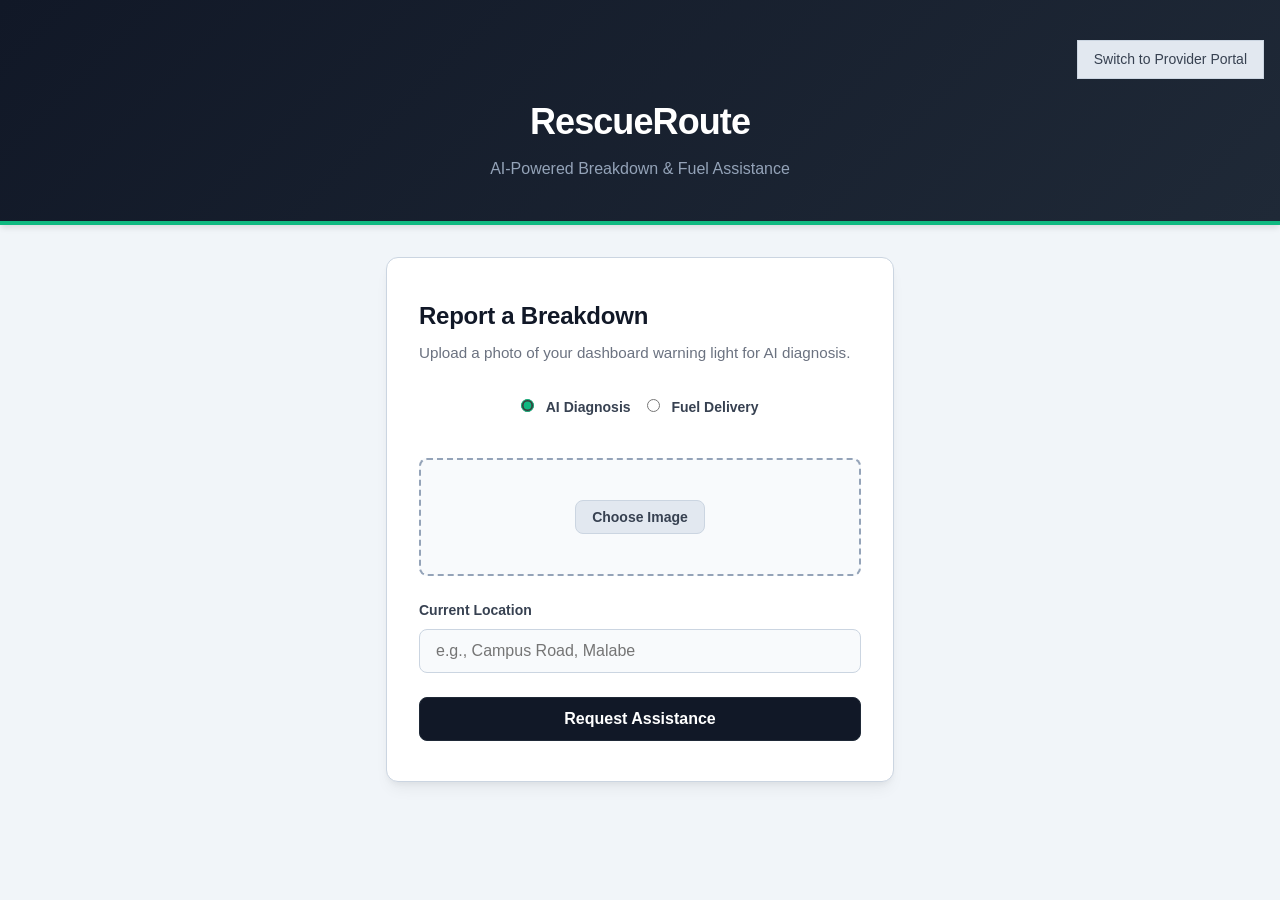
<file: frontend/index.html>
<!DOCTYPE html>
<html lang="en">
<head>
    <meta charset="UTF-8">
    <meta name="viewport" content="width=device-width, initial-scale=1.0">
    <title>On-Road Assistance</title>
    <link rel="icon" type="image/png" href="./assets/favicon.png">
    <link rel="stylesheet" href="css/main.css">
    <link rel="stylesheet" href="css/forms.css">
</head>
<body>
    <header>
        <div style="text-align: right; margin-bottom: 1rem;">
            <a href="./provider.html" class="btn-secondary" style="text-decoration: none; display: inline-block;">Switch to Provider Portal</a>
        </div>
        <h1>RescueRoute</h1>
        <p>AI-Powered Breakdown & Fuel Assistance</p>
    </header>

    <main class="container">
        <section class="card">
            <h2>Report a Breakdown</h2>
            <p>Upload a photo of your dashboard warning light for AI diagnosis.</p>
            
            <form id="breakdown-form">
                <div class="form-group" style="flex-direction: row; gap: 1rem; justify-content: center; margin-bottom: 2rem;">
                    <label style="cursor: pointer;">
                        <input type="radio" name="service_type" value="breakdown" checked> AI Diagnosis
                    </label>
                    <label style="cursor: pointer;">
                        <input type="radio" name="service_type" value="fuel"> Fuel Delivery
                    </label>
                </div>

                <div id="breakdown-section">
                    <div class="upload-area" id="upload-area">
                        <input type="file" id="dashboard-img" accept="image/*" hidden>
                        <button type="button" id="upload-btn" class="btn-secondary">Choose Image</button>
                        <div id="image-preview" class="preview-box"></div>
                    </div>
                </div>

                <div id="fuel-section" style="display: none; background: #fafafa; padding: 1.5rem; border-radius: 4px; margin-bottom: 1.5rem; border: 1px solid #e2e8f0;">
                    <div class="form-group">
                        <label for="fuel-type">Required Fuel Type</label>
                        <select id="fuel-type" style="padding: 0.75rem; border: 1px solid #ccc; border-radius: 4px;">
                            <option value="Petrol (92 Octane)">Petrol (92 Octane)</option>
                            <option value="Petrol (95 Octane)">Petrol (95 Octane)</option>
                            <option value="Auto Diesel">Auto Diesel</option>
                            <option value="Super Diesel">Super Diesel</option>
                        </select>
                    </div>
                    <div class="form-group">
                        <label for="fuel-amount">Amount (Liters)</label>
                        <input type="number" id="fuel-amount" placeholder="e.g., 5" min="1" max="20">
                    </div>
                </div>

                <div class="form-group">
                    <label for="location">Current Location</label>
                    <input type="text" id="location" placeholder="e.g., Campus Road, Malabe" required>
                </div>

                <button type="submit" class="btn-primary" id="submit-btn">Request Assistance</button>
            </form>
        </section>
    </main>

    <div id="custom-modal" class="modal-overlay hidden">
        <div class="modal-box">
            <h3 id="modal-title">Notification</h3>
            <p id="modal-message">Message goes here.</p>
            <button id="modal-close-btn" class="btn-primary">OK</button>
        </div>
    </div>

    <script src="js/ui.js"></script>
    <script src="js/api.js"></script>
    <script src="js/main.js"></script>
</body>
</html>
</file>
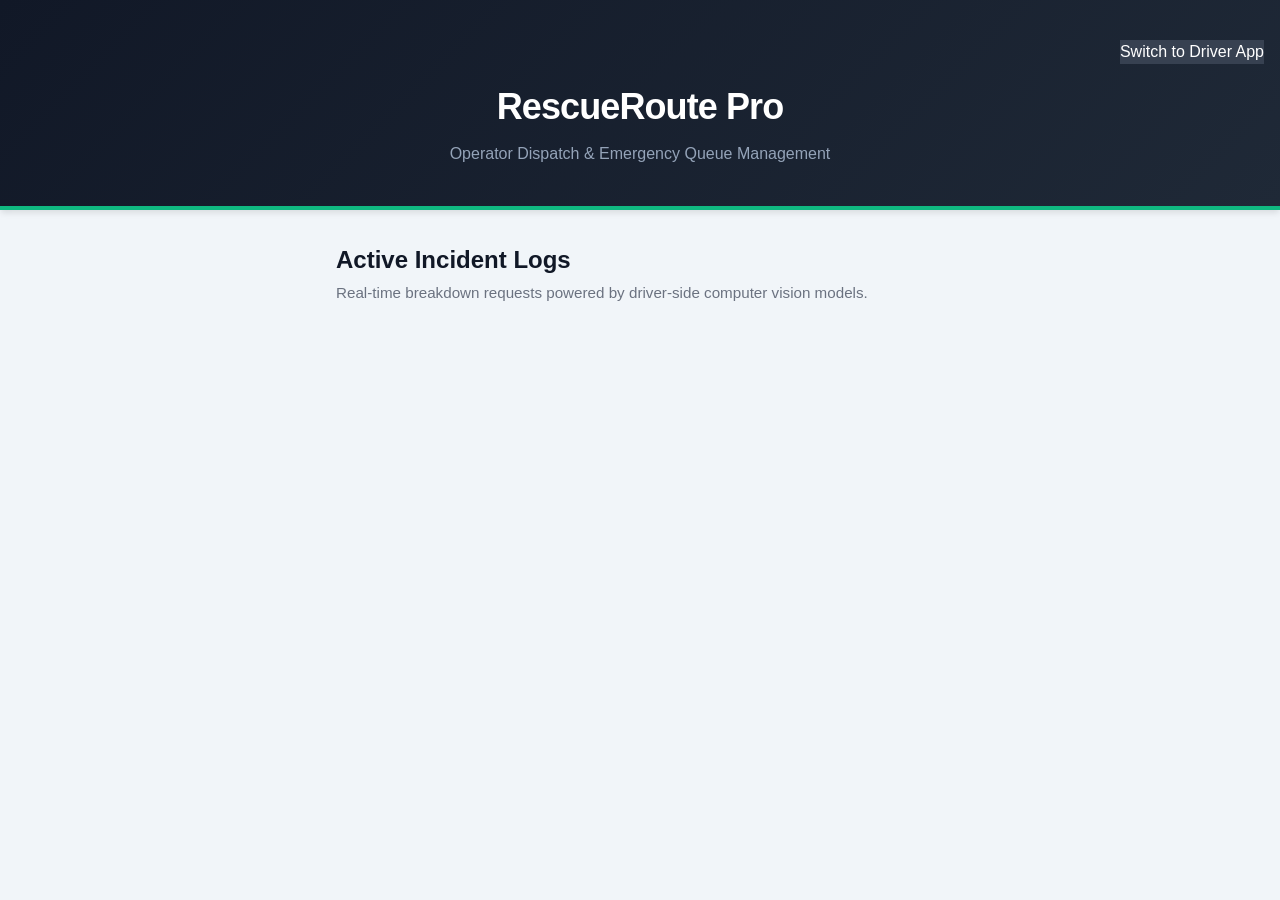
<file: frontend/provider.html>
<!DOCTYPE html>
<html lang="en">
<head>
    <meta charset="UTF-8">
    <meta name="viewport" content="width=device-width, initial-scale=1.0">
    <title>Provider Dispatch Dashboard</title>
    <link rel="icon" type="image/png" href="./assets/favicon.png">
    <link rel="stylesheet" href="css/main.css">
    <style>
        .ticket-list {
            display: flex;
            flex-direction: column;
            gap: 1.25rem;
            margin-top: 1.5rem;
        }
        .ticket-card {
            border-left: 6px solid var(--silver-accent);
            padding: 1.75rem;
            background: var(--card-bg);
            border-radius: 8px;
            border-top: 1px solid var(--border);
            border-right: 1px solid var(--border);
            border-bottom: 1px solid var(--border);
            box-shadow: 0 4px 6px -1px rgba(0, 0, 0, 0.05);
        }
        .ticket-card.Pending {
            border-left-color: var(--danger);
        }
        .ticket-card.Dispatched {
            border-left-color: var(--primary);
        }
        .meta-row {
            display: flex;
            justify-content: space-between;
            margin-bottom: 0.75rem;
            font-size: 0.85rem;
            color: var(--text-muted);
            font-weight: 500;
        }
        .ticket-card h3 {
            font-size: 1.25rem;
            font-weight: 700;
            margin-bottom: 0.5rem;
            color: var(--dark-bg);
        }
        .ticket-card p {
            margin: 0.4rem 0;
            font-size: 0.95rem;
        }
        .badge {
            display: inline-block;
            padding: 0.25rem 0.5rem;
            font-size: 0.75rem;
            font-weight: 700;
            border-radius: 4px;
            background-color: #f1f5f9;
            color: #374151;
        }
        .Pending .badge {
            background-color: #fee2e2;
            color: #991b1b;
        }
        .Dispatched .badge {
            background-color: #d1fae5;
            color: #065f46;
        }
        .btn-claim {
            width: auto;
            margin-top: 1.25rem;
            background-color: var(--dark-bg);
            color: white;
            padding: 0.6rem 1.25rem;
            font-size: 0.875rem;
            border: 1px solid #1f2937;
        }
        .btn-claim:hover {
            background-color: #1f2937;
            border-color: var(--primary);
        }
    </style>
</head>
<body>
    <header>
        <div style="text-align: right; margin-bottom: 1rem;">
            <a href="./index.html" class="btn-secondary" style="text-decoration: none; display: inline-block; background-color: #374151; color: white; border-color: #4b5563;">Switch to Driver App</a>
        </div>
        <h1>RescueRoute Pro</h1>
        <p>Operator Dispatch & Emergency Queue Management</p>
    </header>

    <main class="container" style="max-width: 640px;">
        <h2 style="font-size: 1.5rem; font-weight: 700; margin-bottom: 0.25rem;">Active Incident Logs</h2>
        <p style="color: var(--text-muted); font-size: 0.95rem; margin-bottom: 1.5rem;">Real-time breakdown requests powered by driver-side computer vision models.</p>
        <div id="queue-container" class="ticket-list"></div>
    </main>

    <script src="js/provider.js"></script>
</body>
</html>
</file>
<file: frontend/css/main.css>
:root {
    --primary: #10b981;
    --primary-hover: #059669;
    --dark-bg: #111827;
    --light-bg: #f1f5f9;
    --text-dark: #111827;
    --text-muted: #6b7280;
    --card-bg: #ffffff;
    --border: #cbd5e1;
    --danger: #ef4444;
    --success: #10b981;
    --silver-accent: #94a3b8;
}

* {
    box-sizing: border-box;
    margin: 0;
    padding: 0;
    font-family: -apple-system, BlinkMacSystemFont, "Segoe UI", Roboto, Helvetica, Arial, sans-serif;
}

body {
    background-color: var(--light-bg);
    color: var(--text-dark);
    line-height: 1.5;
}

header {
    text-align: center;
    padding: 2.5rem 1rem;
    background: linear-gradient(135deg, var(--dark-bg) 0%, #1f2937 100%);
    color: white;
    border-bottom: 4px solid var(--primary);
    box-shadow: 0 4px 6px -1px rgba(0, 0, 0, 0.1);
}

header h1 {
    font-size: 2.25rem;
    font-weight: 800;
    letter-spacing: -0.025em;
    margin-bottom: 0.5rem;
}

header p {
    color: var(--silver-accent);
    font-size: 1rem;
    font-weight: 500;
}

.container {
    width: 100%;
    max-width: 540px;
    margin: 0 auto;
    padding: 2rem 1rem;
}

.card {
    background-color: var(--card-bg);
    padding: 2.5rem 2rem;
    border-radius: 12px;
    border: 1px solid var(--border);
    box-shadow: 0 10px 15px -3px rgba(0, 0, 0, 0.05), 0 4px 6px -2px rgba(0, 0, 0, 0.05);
}

.card h2 {
    font-size: 1.5rem;
    font-weight: 700;
    margin-bottom: 0.5rem;
    letter-spacing: -0.01em;
}

.card p {
    color: var(--text-muted);
    margin-bottom: 2rem;
    font-size: 0.95rem;
}

.modal-overlay {
    position: fixed;
    top: 0;
    left: 0;
    width: 100%;
    height: 100%;
    background-color: rgba(17, 24, 39, 0.7);
    -webkit-backdrop-filter: blur(4px);
    backdrop-filter: blur(4px);
    display: flex;
    justify-content: center;
    align-items: center;
    z-index: 1000;
    padding: 1rem;
}

.modal-overlay.hidden {
    display: none;
}

.modal-box {
    background-color: var(--card-bg);
    padding: 2rem;
    border-radius: 12px;
    box-shadow: 0 20px 25px -5px rgba(0, 0, 0, 0.1), 0 10px 10px -5px rgba(0, 0, 0, 0.04);
    width: 100%;
    max-width: 400px;
    text-align: center;
    border-top: 4px solid var(--primary);
}

.modal-box h3 {
    margin-bottom: 0.75rem;
    font-size: 1.25rem;
    font-weight: 700;
    color: var(--dark-bg);
}

.modal-box p {
    margin-bottom: 1.5rem;
    color: var(--text-muted);
    font-size: 0.95rem;
}

@media (max-width: 640px) {
    header {
        padding: 2rem 1rem;
    }
    header h1 {
        font-size: 1.75rem;
    }
    .card {
        padding: 1.75rem 1.25rem;
    }
}
</file>
<file: frontend/css/forms.css>
.form-group {
    margin-bottom: 1.5rem;
    display: flex;
    flex-direction: column;
}

label {
    margin-bottom: 0.5rem;
    font-weight: 600;
    font-size: 0.875rem;
    color: #374151;
}

input[type="text"],
input[type="number"],
select {
    padding: 0.75rem 1rem;
    border: 1px solid var(--border);
    border-radius: 8px;
    font-size: 1rem;
    background-color: #f8fafc;
    color: var(--text-dark);
    transition: all 0.2s;
    outline: none;
}

input[type="text"]:focus,
input[type="number"]:focus,
select:focus {
    border-color: var(--primary);
    background-color: #ffffff;
    box-shadow: 0 0 0 3px rgba(16, 185, 129, 0.15);
}

.upload-area {
    border: 2px dashed var(--silver-accent);
    padding: 2.5rem 1.5rem;
    text-align: center;
    border-radius: 8px;
    margin-bottom: 1.5rem;
    background-color: #f8fafc;
    transition: all 0.2s;
}

.upload-area:hover {
    border-color: var(--primary);
    background-color: #f1f5f9;
}

.preview-box img {
    max-width: 100%;
    max-height: 220px;
    margin-top: 1.25rem;
    border-radius: 6px;
    box-shadow: 0 4px 6px -1px rgba(0, 0, 0, 0.05);
    display: none;
}

button {
    padding: 0.75rem 1.5rem;
    border: none;
    border-radius: 8px;
    cursor: pointer;
    font-size: 1rem;
    font-weight: 600;
    width: 100%;
    transition: all 0.2s;
}

.btn-primary {
    background-color: var(--dark-bg);
    color: white;
    border: 1px solid #1f2937;
}

.btn-primary:hover {
    background-color: #1f2937;
    border-color: var(--primary);
}

.btn-secondary {
    background-color: #e2e8f0;
    color: #374151;
    width: auto;
    font-size: 0.875rem;
    padding: 0.5rem 1rem;
    border: 1px solid var(--border);
}

.btn-secondary:hover {
    background-color: #cbd5e1;
    border-color: var(--silver-accent);
}

input[type="radio"] {
    margin-right: 0.5rem;
    accent-color: var(--primary);
}
</file>
